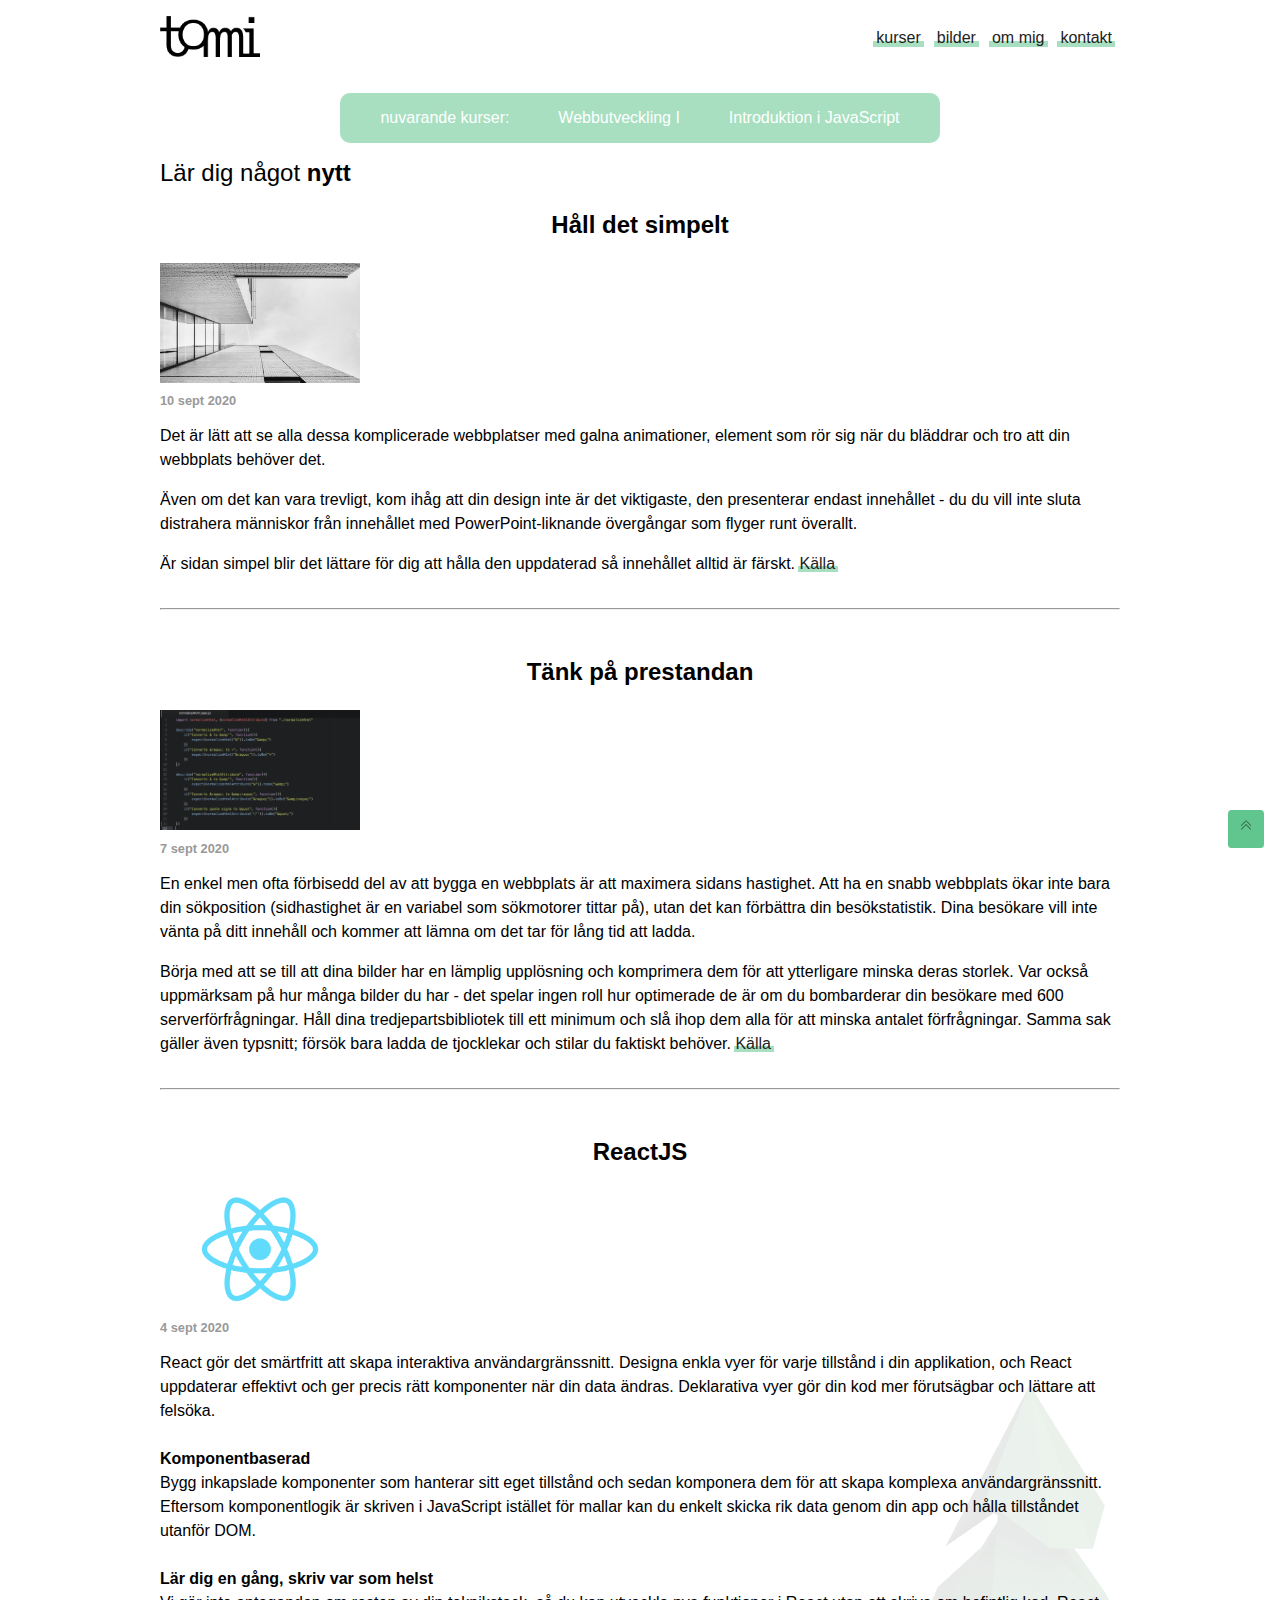
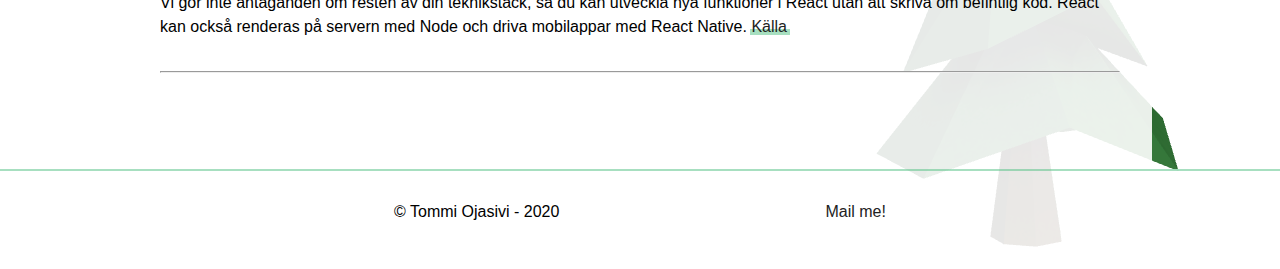
<file: index.html>
<!DOCTYPE html>
<html lang="sv">

<!-- Head innehåller information som inte syns för användaren -->

<head>
    <meta charset="UTF-8">
    <meta name="viewport" content="width=device-width, initial-scale=1.0">
    <title>Tommi Ojaskivi</title>

    <!-- Favicon är den lilla bilden som syns i fliken -->
    <link rel="shortcut icon" href="img/favicon.png" type="image/x-icon">

    <!-- Länk till CSS -->
    <link rel="stylesheet" href="css/style.css">
</head>

<!-- Body innehåller allt användaren ser -->

<body>

    <!-- ankare som används i "tillbaka upp"-knappen -->
    <a id="top"></a>

    <!-- Tillbaka till toppen knapp -->
    <a href="#top" id="top-button"><img src="img/uparrow.png" alt=""></a>

    <div id="body-container">

        <!-- Header är högst upp på sidan -->
        <header>

            <!-- En logotyp som även är en länk -->
            <a href="index.html"><img src="img/logo.png" alt="Logotyp"></a>

            <!-- Navigationsmeny -->
            <nav>
                <a href="courses.html">kurser</a>
                <a href="pictures.html">bilder</a>
                <a href="about.html">om mig</a>
                <a href="contact.html">kontakt</a>
            </nav>
        </header>

        <!-- Main innehåller själva innehållet på en sida -->
        <main>

            <div id="quick-link">
                <span>nuvarande kurser:</span>
                <a href="dt057g">Webbutveckling I</a>
                <a href="dt084g">Introduktion i JavaScript</a>
            </div>

            <h2 class="top-h2"><span>Lär dig något</span> nytt</h2>

            <!-- Article är en del av sidan -->
            <article>

                <!-- Lite mindre rubrik än h1 -->
                <h2>Håll det simpelt</h2>

                <!-- Länken ska öppnas i en ny flik -->
                <a href="img/simple.jpg" target="_blank"><img src="img/simple.jpg"
                        alt="Svartvit bild på ett stilrent hus"></a>

                <!-- h4 är ännu mindre än h2 -->
                <h4>10 sept 2020</h4>

                <!-- Paragraf -->
                <p>
                    Det är lätt att se alla dessa komplicerade webbplatser med galna animationer, element som rör sig
                    när du
                    bläddrar och tro att din webbplats behöver det.
                </p>
                <p>Även om det kan vara trevligt, kom ihåg att din design inte är det viktigaste, den presenterar endast
                    innehållet - du
                    du vill inte sluta distrahera människor från innehållet med PowerPoint-liknande övergångar som
                    flyger
                    runt
                    överallt.
                </p>
                <p>
                    Är sidan simpel blir det lättare för dig att hålla den uppdaterad så innehållet alltid är färskt.

                    <a href="https://www.bluleadz.com/blog/bid/96973/6-tips-for-beginner-level-web-designers"
                        target="_blank">Källa</a>


                    <!-- Skriver ut ett horisontellt streck för avdelning -->

                </p>
                <hr>
            </article>

            <!-- Exakt samma som ovan -->
            <article>
                <h2>Tänk på prestandan</h2>
                <a href="img/js.png" target="_blank"><img src="img/js.png" alt="Skärmavbild av JavaScript-kod"></a>
                <h4>7 sept 2020</h4>
                <p>

                    En enkel men ofta förbisedd del av att bygga en webbplats är att maximera sidans hastighet. Att ha
                    en
                    snabb
                    webbplats ökar inte bara din sökposition (sidhastighet är en variabel som sökmotorer tittar på),
                    utan
                    det
                    kan
                    förbättra din besökstatistik. Dina besökare vill inte vänta på ditt innehåll och kommer att lämna om
                    det
                    tar
                    för lång tid att ladda.

                </p>
                <p> Börja med att se till att dina bilder har en lämplig upplösning och komprimera dem för att
                    ytterligare
                    minska
                    deras storlek.

                    Var också uppmärksam på hur många bilder du har - det spelar ingen roll hur optimerade de är om du
                    bombarderar din besökare med 600 serverförfrågningar.

                    Håll dina tredjepartsbibliotek till ett minimum och slå ihop dem alla för att minska antalet
                    förfrågningar.
                    Samma sak gäller även typsnitt; försök bara ladda de tjocklekar och stilar du faktiskt behöver.

                    <a href="https://www.bluleadz.com/blog/bid/96973/6-tips-for-beginner-level-web-designers"
                        target="_blank">Källa</a>
                </p>

                <hr>
            </article>
            <article>
                <h2>ReactJS</h2>
                <a href="img/react.png" target="_blank"><img src="img/react.png"
                        alt="ReactJS's logotyp, som ser ut som en atom"></a>
                <h4>4 sept 2020</h4>
                <p>


                    React gör det smärtfritt att skapa interaktiva användargränssnitt. Designa enkla vyer för varje
                    tillstånd i
                    din applikation, och React uppdaterar effektivt och ger precis rätt komponenter när din data ändras.

                    Deklarativa vyer gör din kod mer förutsägbar och lättare att felsöka.
                    <br><br>
                    <b>Komponentbaserad</b><br>
                    Bygg inkapslade komponenter som hanterar sitt eget tillstånd och sedan komponera dem för att skapa
                    komplexa
                    användargränssnitt.

                    Eftersom komponentlogik är skriven i JavaScript istället för mallar kan du enkelt skicka rik data
                    genom
                    din
                    app och hålla tillståndet utanför DOM.

                    <br><br>
                    <b>Lär dig en gång, skriv var som helst</b><br>
                    Vi gör inte antaganden om resten av din teknikstack, så du kan utveckla nya funktioner i React utan
                    att
                    skriva om befintlig kod.

                    React kan också renderas på servern med Node och driva mobilappar med React Native.

                    <a href="https://reactJS.org" target="_blank">Källa</a></p>
                <hr>
            </article>
        </main>

        <!-- Footer har man längst ner på en sida -->
        <footer>
            <div id="footer-content">
                <!-- & copy ; är en copyright symbol - (c), på HTML-språk -->
                &copy; Tommi Ojasivi - 2020<br>
                <a href="mailto:tooj1800@student.miun.se">Mail me!</a>
            </div>
        </footer>
    </div>
</body>

</html>
</file>
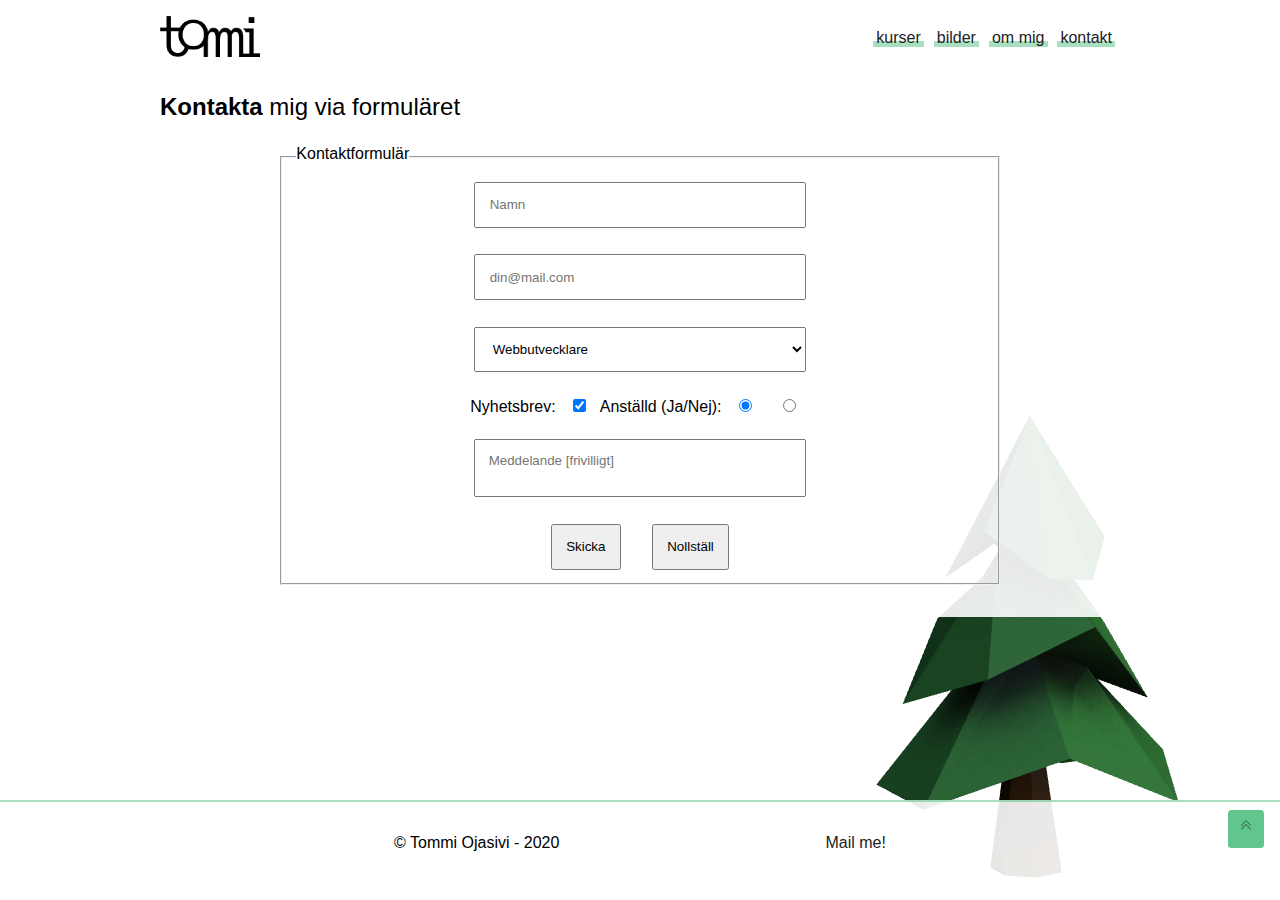
<file: contact.html>
<!DOCTYPE html>
<html lang="sv">

<head>
    <meta charset="UTF-8">
    <meta name="viewport" content="width=device-width, initial-scale=1.0">
    <title>Tommi Ojaskivi</title>
    <link rel="shortcut icon" href="img/favicon.png" type="image/x-icon">
    <link rel="stylesheet" href="css/style.css">
</head>

<body>
    <!-- ankare som används i "tillbaka upp"-knappen -->
    <a id="top"></a>

    <!-- Tillbaka till toppen knapp -->
    <a href="#top" id="top-button"><img src="img/uparrow.png" alt=""></a>

    <div id="body-container">
        <header>
            <a href="index.html"><img src="img/logo.png" alt="Logotyp"></a>
            <nav>
                <a href="courses.html">kurser</a>
                <a href="pictures.html">bilder</a>
                <a href="about.html">om mig</a>
                <a href="contact.html">kontakt</a>
            </nav>
        </header>


        <h2 class="top-h2">Kontakta<span> mig via formuläret</span></h2>


        <fieldset>

            <legend>Kontaktformulär</legend>

            <form>
                <input type="text" placeholder="Namn" required>
                <input type="email" placeholder="din@mail.com" required>
                <select name="jobb">
                    <option>Webbutvecklare</option>
                    <option>Webbdesigner</option>
                    <option>Projektledare</option>
                </select>

                <div id="boxes-and-buttons">
                    <div id="news-letter">
                        <label>Nyhetsbrev:</label>
                        <input type="checkbox" checked>
                    </div>

                    <div id="employment">
                        <label>Anställd (Ja/Nej):</label>

                        <input type="radio" name="anstalld" checked>

                        <input type="radio" name="anstalld">
                    </div>
                </div>
                <textarea style="resize: none;" placeholder="Meddelande [frivilligt]"></textarea>

                <div id="action-button">
                    <input type="submit" value="Skicka">
                    <input type="reset" value="Nollställ">
                </div>
            </form>
        </fieldset>


        <footer>
            <div id="footer-content">
                <!-- & copy ; är en copyright symbol - (c), på HTML-språk -->
                &copy; Tommi Ojasivi - 2020
                <a href="mailto:tooj1800@student.miun.se">Mail me!</a>
            </div>
        </footer>
    </div>
</body>

</html>
</file>
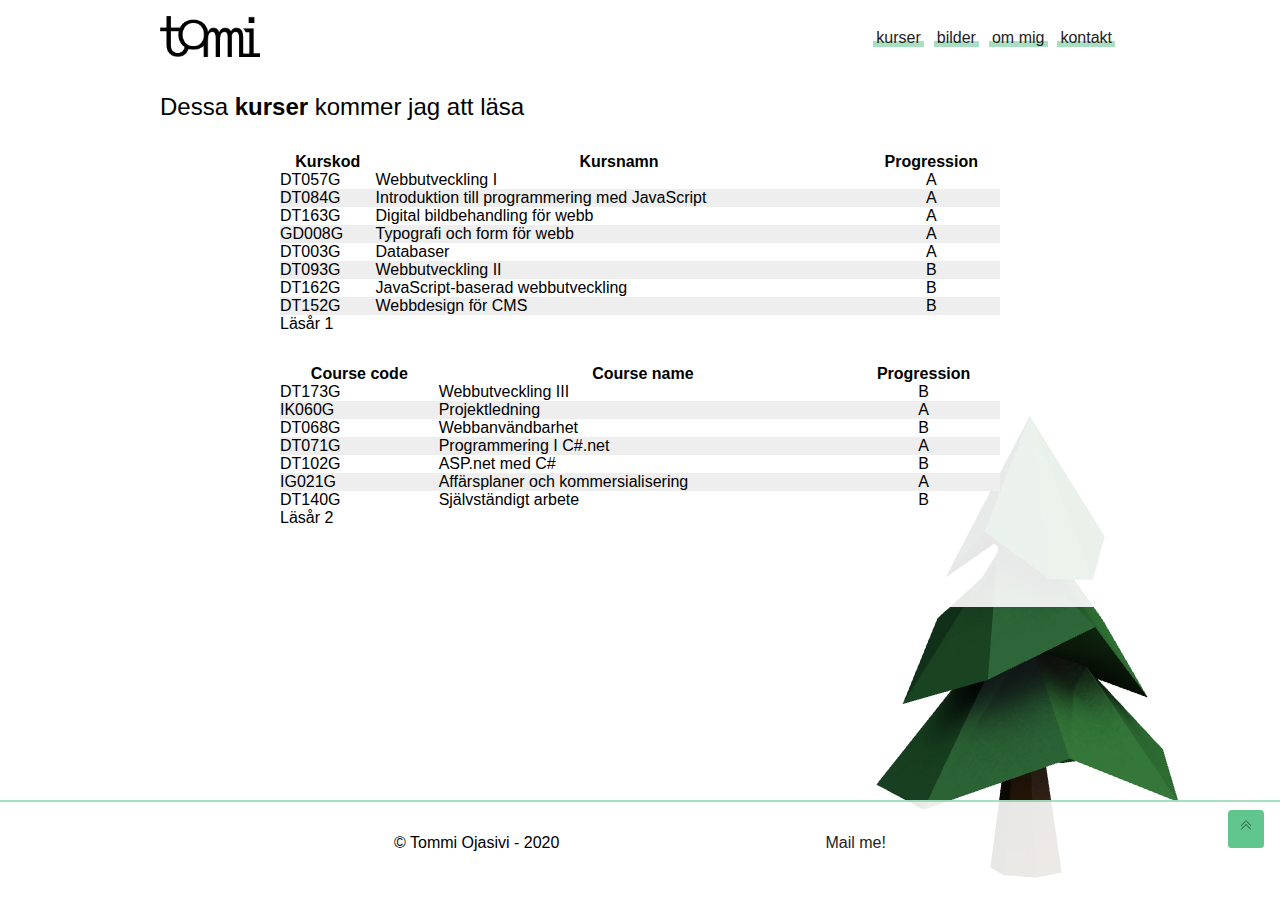
<file: courses.html>
<!DOCTYPE html>
<html lang="sv">


<!-- Allt som är likadant är kommenterat i index.html -->

<head>
    <meta charset="UTF-8">
    <meta name="viewport" content="width=device-width, initial-scale=1.0">
    <title>Tommi Ojaskivi</title>
    <link rel="shortcut icon" href="img/favicon.png" type="image/x-icon">
    <link rel="stylesheet" href="css/style.css">
</head>

<body>
    <!-- ankare som används i "tillbaka upp"-knappen -->
    <a id="top"></a>

    <!-- Tillbaka till toppen knapp -->
    <a href="#top" id="top-button"><img src="img/uparrow.png" alt=""></a>

    <div id="body-container">

        <header>
            <a href="index.html"><img src="img/logo.png" alt="Logotyp"></a>
            <nav>
                <a href="courses.html">kurser</a>
                <a href="pictures.html">bilder</a>
                <a href="about.html">om mig</a>
                <a href="contact.html">kontakt</a>
            </nav>
        </header>


        <main>


            <h2 class="top-h2"><span>Dessa</span> kurser <span>kommer jag att läsa</span></h2>


            <!-- En tabell för att presentera data -->
            <table>
                <thead>
                    <!-- tr är table-row, alltså en rad -->
                    <tr>
                        <!-- Rubrik för kolumner -->
                        <th>Kurskod</th>
                        <th>Kursnamn</th>
                        <th>Progression</th>
                    </tr>
                </thead>
                <tbody>
                    <tr>
                            <!-- Data till tabellen -->
                            <td>DT057G</td>
                            <td>Webbutveckling I</td>
                            <td>A</td>
                        </a>
                    </tr>
                    <tr>
                        <td>DT084G</td>
                        <td>Introduktion till programmering med JavaScript</td>
                        <td>A</td>
                    </tr>
                    <tr>
                        <td>DT163G</td>
                        <td>Digital bildbehandling för webb</td>
                        <td>A</td>
                    </tr>
                    <tr>
                        <td>GD008G </td>
                        <td>Typografi och form för webb</td>
                        <td>A</td>
                    </tr>
                    <tr>
                        <td>DT003G </td>
                        <td>Databaser</td>
                        <td>A</td>
                    </tr>
                    <tr>
                        <td>DT093G </td>
                        <td>Webbutveckling II</td>
                        <td>B</td>
                    </tr>
                    <tr>
                        <td>DT162G </td>
                        <td>JavaScript-baserad webbutveckling</td>
                        <td>B</td>
                    </tr>
                    <tr>
                        <td>DT152G </td>
                        <td>Webbdesign för CMS</td>
                        <td>B</td>
                    </tr>
                </tbody>

                <tfoot>
                    <tr>

                        <!-- colspan="3" gör kolumnens bredd till 3 -->
                        <td colspan="3">Läsår 1</td>
                    </tr>
                </tfoot>
            </table>

            <table>

                <thead>
                    <tr>
                        <th>Course code</th>
                        <th>Course name</th>
                        <th>Progression</th>
                    </tr>
                </thead>

                <tbody>
                    <tr>
                        <td>DT173G </td>
                        <td>Webbutveckling III </td>
                        <td> B</td>
                    </tr>
                    <tr>
                        <td>IK060G </td>
                        <td>Projektledning</td>
                        <td>A</td>
                    </tr>
                    <tr>
                        <td>DT068G </td>
                        <td>Webbanvändbarhet </td>
                        <td>B</td>
                    </tr>
                    <tr>
                        <td> DT071G </td>
                        <td>Programmering I C#.net</td>
                        <td>A</td>
                    </tr>
                    <tr>
                        <td> DT102G </td>
                        <td>ASP.net med C# </td>
                        <td>B</td>
                    </tr>
                    <tr>
                        <td> IG021G </td>
                        <td> Affärsplaner och kommersialisering</td>
                        <td>A</td>
                    </tr>
                    <tr>
                        <td> DT140G </td>
                        <td>Självständigt arbete</td>
                        <td>B</td>
                    </tr>
                </tbody>

                <tfoot>
                    <tr>
                        <td colspan="3">Läsår 2</td>
                    </tr>
                </tfoot>

            </table>

        </main>

        <footer>
            <div id="footer-content">
                <!-- & copy ; är en copyright symbol - (c), på HTML-språk -->
                &copy; Tommi Ojasivi - 2020
                <a href="mailto:tooj1800@student.miun.se">Mail me!</a>
            </div>
        </footer>
    </div>
</body>

</html>
</file>
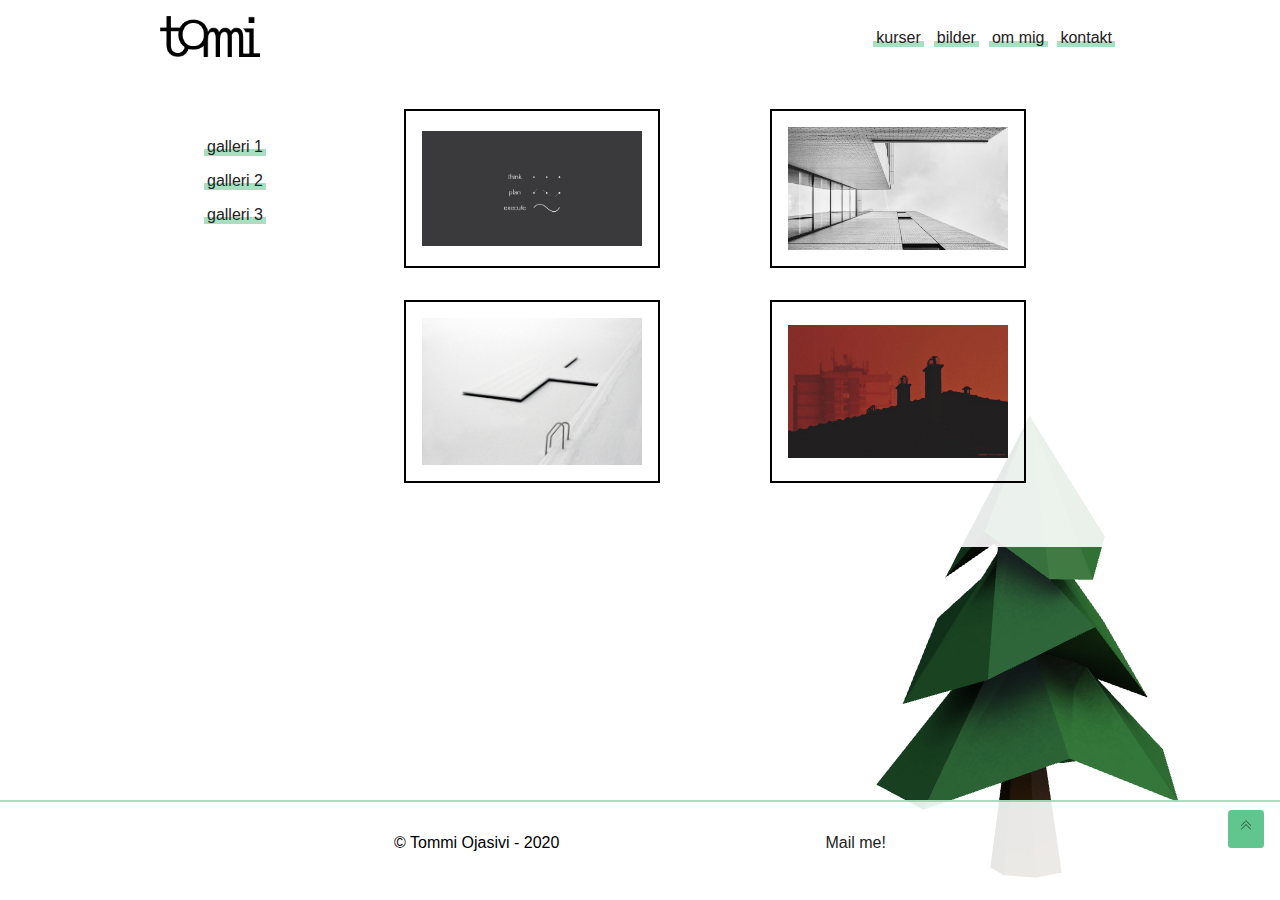
<file: pictures.html>
<!DOCTYPE html>
<html lang="sv">

<head>
    <meta charset="UTF-8">
    <meta name="viewport" content="width=device-width, initial-scale=1.0">
    <title>Tommi Ojaskivi</title>
    <link rel="shortcut icon" href="img/favicon.png" type="image/x-icon">
    <link rel="stylesheet" href="css/style.css">
</head>

<body>
       <!-- ankare som används i "tillbaka upp"-knappen -->
       <a id="top"></a>

       <!-- Tillbaka till toppen knapp -->
       <a href="#top" id="top-button"><img src="img/uparrow.png" alt=""></a>
   
    <div id="body-container">
        <header>
            <a href="index.html"><img src="img/logo.png" alt="Logotyp"></a>
            <nav>
                <a href="courses.html">kurser</a>
                <a href="pictures.html">bilder</a>
                <a href="about.html">om mig</a>
                <a href="contact.html">kontakt</a>
            </nav>
        </header>

        <main id="image-main">

            <div id="image-menu">
                <a href="pictures.html">galleri 1</a>
                <a href="pictures2.html">galleri 2</a>
                <a href="pictures3.html">galleri 3</a>
            </div>

            <div id="image-container">
                <a href="img/minimalism.jpg" target="_blank"><img src="img/minimalism.jpg" alt="Motiverande poster"></a>
                <a href="img/simple.jpg" target="_blank"><img src="img/simple.jpg"
                        alt="Svartvit bild på stilrent hus"></a>
                <a href="img/snowbridge.jpg" target="_blank"><img src="img/snowbridge.jpg" alt="Stilren bild på en brygga täckt med snö"></a>
                <a href="img/fogroof.jpg" target="_blank"><img src="img/fogroof.jpg"
                        alt="Bild på hustak i en dimma, himlen är helt röd"></a>
            </div>
        </main>

        <footer>
            <div id="footer-content">
                <!-- & copy ; är en copyright symbol - (c), på HTML-språk -->
                &copy; Tommi Ojasivi - 2020
                <a href="mailto:tooj1800@student.miun.se">Mail me!</a>
            </div>
        </footer>
    </div>
</body>

</html>
</file>
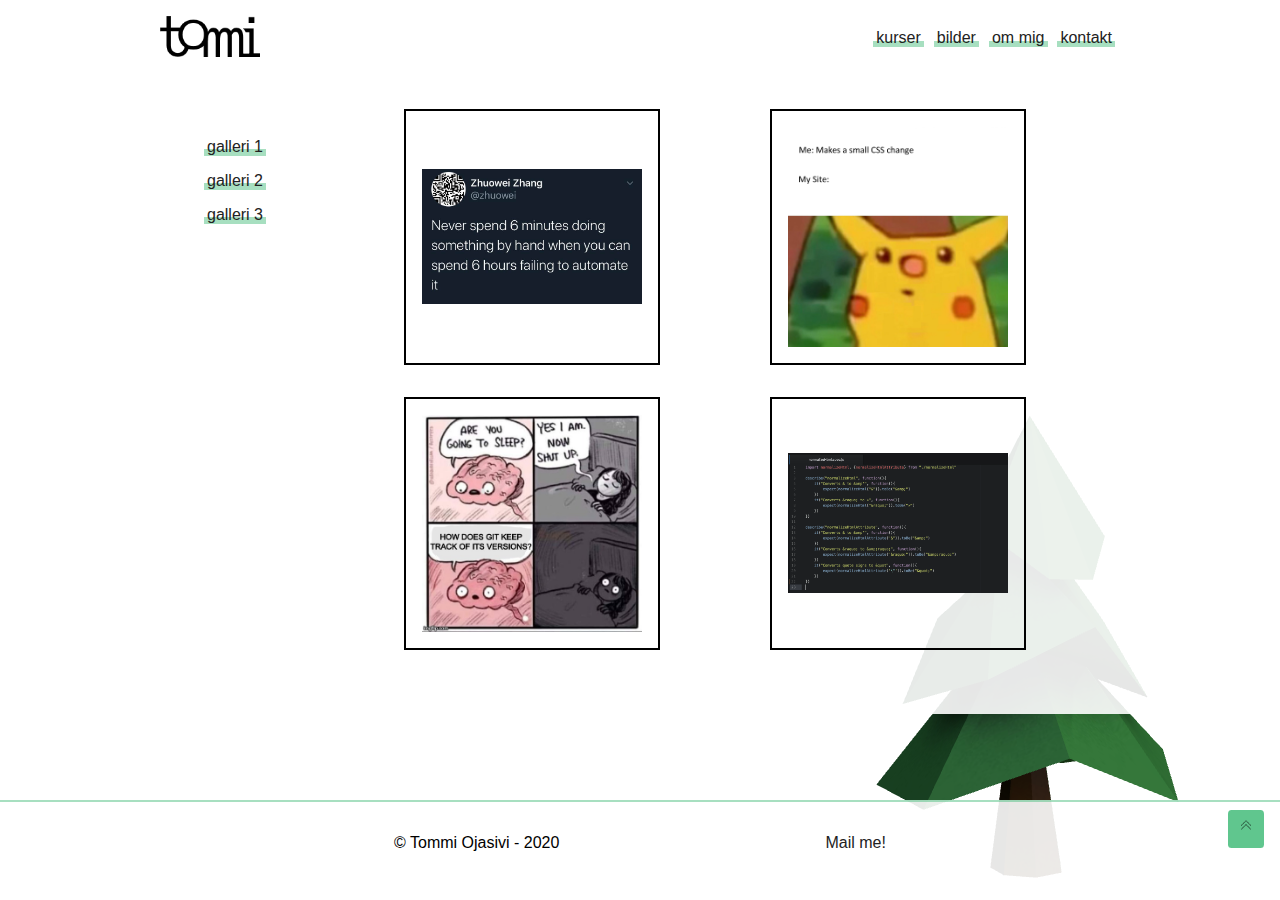
<file: pictures2.html>
<!DOCTYPE html>
<html lang="sv">

<head>
    <meta charset="UTF-8">
    <meta name="viewport" content="width=device-width, initial-scale=1.0">
    <title>Tommi Ojaskivi</title>
    <link rel="shortcut icon" href="img/favicon.png" type="image/x-icon">
    <link rel="stylesheet" href="css/style.css">
</head>

<body>
       <!-- ankare som används i "tillbaka upp"-knappen -->
       <a id="top"></a>

       <!-- Tillbaka till toppen knapp -->
       <a href="#top" id="top-button"><img src="img/uparrow.png" alt=""></a>
   
    <div id="body-container">
        <header>
            <a href="index.html"><img src="img/logo.png" alt="Logotyp"></a>
            <nav>
                <a href="courses.html">kurser</a>
                <a href="pictures.html">bilder</a>
                <a href="about.html">om mig</a>
                <a href="contact.html">kontakt</a>
            </nav>
        </header>



        <main id="image-main">

            <div id="image-menu">
                <a href="pictures.html">galleri 1</a>
                <a href="pictures2.html">galleri 2</a>
                <a href="pictures3.html">galleri 3</a>
            </div>

            <div id="image-container">
                <a href="img/sixminutes.jpg" target="_blank"><img src="img/sixminutes.jpg" alt="Bild på en tweet: Never spend 6 minutes doing something by hand when you can spend 6 hours failing to automate it"></a>
                <a href="img/csschange.png" target="_blank"><img src="img/csschange.png"
                        alt="Meme: Me: 'Makes a small CSS change'. My site: Bild på Pikachu där munnen hamnat mellan ögonen"></a>
                <a href="img/gitmeme.jpg" target="_blank"><img src="img/gitmeme.jpg" alt="Meme: Hjärnan frågar hur Gits versionshantering fungerar när man försöker sova"></a>
                <a href="img/js.png" target="_blank"><img src="img/js.png"
                        alt="Bild på JavaScript-kod"></a>
            </div>
        </main>

        <footer>
            <div id="footer-content">
                <!-- & copy ; är en copyright symbol - (c), på HTML-språk -->
                &copy; Tommi Ojasivi - 2020
                <a href="mailto:tooj1800@student.miun.se">Mail me!</a>
            </div>
        </footer>
    </div>
</body>

</html>
</file>
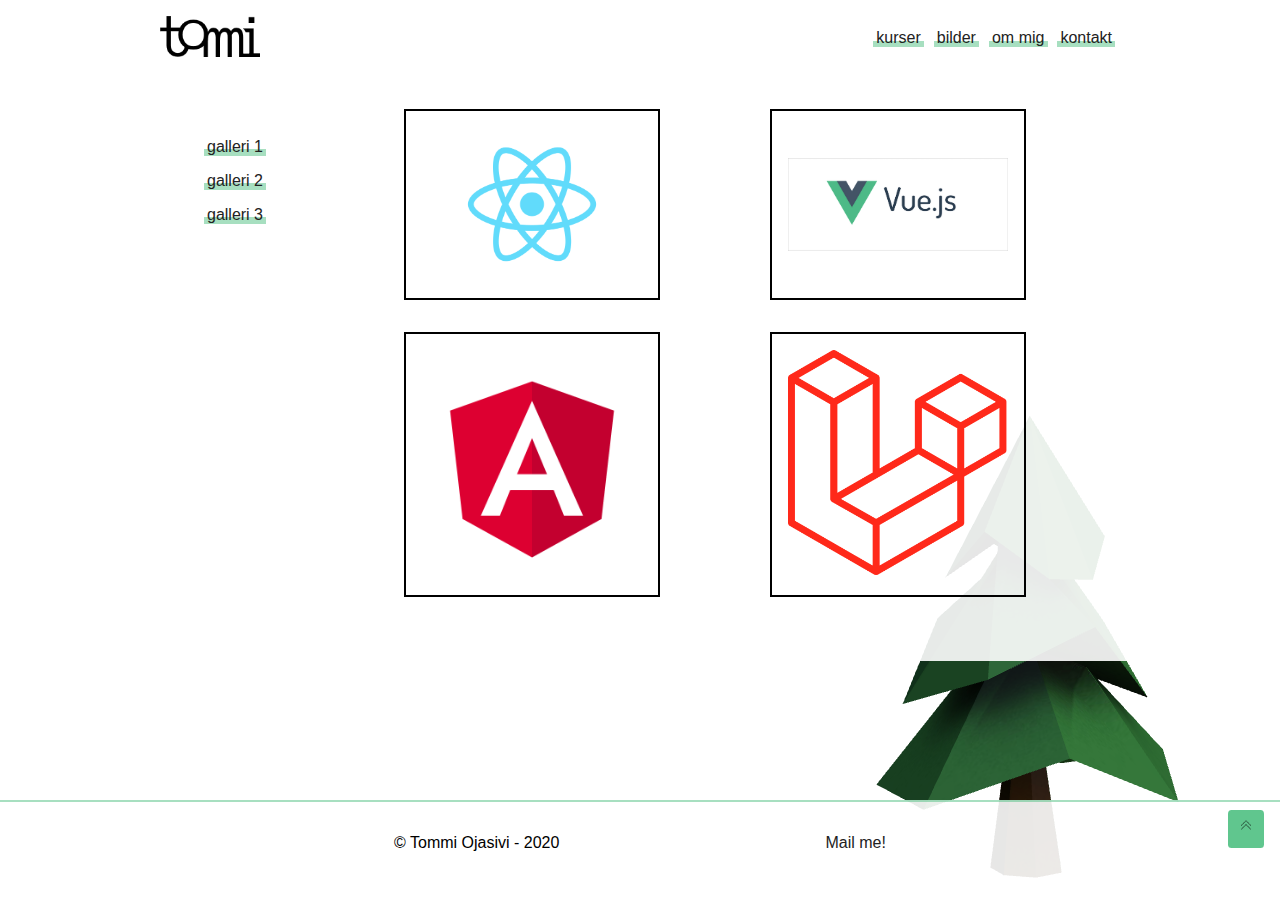
<file: pictures3.html>
<!DOCTYPE html>
<html lang="sv">

<head>
    <meta charset="UTF-8">
    <meta name="viewport" content="width=device-width, initial-scale=1.0">
    <title>Tommi Ojaskivi</title>
    <link rel="shortcut icon" href="img/favicon.png" type="image/x-icon">
    <link rel="stylesheet" href="css/style.css">
</head>

<body>
       <!-- ankare som används i "tillbaka upp"-knappen -->
       <a id="top"></a>

       <!-- Tillbaka till toppen knapp -->
       <a href="#top" id="top-button"><img src="img/uparrow.png" alt=""></a>
   
    <div id="body-container">

        <header>
            <a href="index.html"><img src="img/logo.png" alt="Logotyp"></a>
            <nav>
                <a href="courses.html">kurser</a>
                <a href="pictures.html">bilder</a>
                <a href="about.html">om mig</a>
                <a href="contact.html">kontakt</a>
            </nav>
        </header>



        <main id="image-main">

            <div id="image-menu">
                <a href="pictures.html">galleri 1</a>
                <a href="pictures2.html">galleri 2</a>
                <a href="pictures3.html">galleri 3</a>
            </div>

            <div id="image-container">
                <a href="img/react.png" target="_blank"><img src="img/react.png"
                        alt="Reacts logotyp, som är en atom"></a>
                <a href="img/vue.png" target="_blank"><img src="img/vue.png" alt="Vues logotyp, som är ett V"></a>
                <a href="img/angular.png" target="_blank"><img src="img/angular.png"
                        alt="Angulars logotyp, som är ett A"></a>
                <a href="img/laravel.png" target="_blank"><img src="img/laravel.png"
                        alt="Laravels logotyp, som är ett L"></a>
            </div>
        </main>
        <footer>
            <div id="footer-content">
                <!-- & copy ; är en copyright symbol - (c), på HTML-språk -->
                &copy; Tommi Ojasivi - 2020
                <a href="mailto:tooj1800@student.miun.se">Mail me!</a>
            </div>
        </footer>
    </div>
</body>

</html>
</file>
<file: css/style.css>
/* jag använde inte float på något ställe, då jag inte fann något behov av att använda det */

/* globala inställningar */
* {
    /* nollställer margin och padding */
    margin : 0;
    padding: 0;

    /* ändrar sättet margins räknas på */
    box-sizing: border-box;

    /* byter font */
    font-family: 'Segoe UI', Roboto, Oxygen, Ubuntu, Cantarell, 'Open Sans', 'Helvetica Neue', sans-serif;
}

html {
    /* visar scrollbaren hela tiden, så sidan inte hoppar i sidleds */
    overflow-y: scroll;
}

body {

    /* 100% av skärmen. Krävs för att footern ska fungera korrekt */
    min-height: 100vh;

    position: relative;

    background-image : url("../img/bgtree.png");
    background-repeat: no-repeat;

    /* flytta ned bakgrundsbilden längst ner till höger */
    background-position: 100% 100%;

    /* gör så att innehållet inte åker in bakom footern */
    padding-bottom: 100px;


}

#body-container {
    max-width: 1024px;
    width    : 90%;

    background-color: rgba(255, 255, 255, 0.9);

    /* centerar bodyn */
    margin       : auto;
    /* flyttar ner innehållet på sidan 1 em */
    padding-top  : 1em;
    padding-left : 2em;
    padding-right: 2em;

    /* förhindrar innehållet ifrån att åka in bakom footern */
    padding-bottom: 1em;

}

main {
    padding-bottom: 2em;
}

/* upp-knappen */
#top-button {

    /* låst position */
    position: fixed;

    /* position på sidan */
    right: 1em;
    top  : 90%;

    height: 10px;

    background: rgba(79, 192, 130, 0.9);
    z-index   : 999;
    padding   : .4em .8em 2em .8em;

    /* rundade hörn */

    border-radius  : 10%;
    justify-content: center;
}

#top-button img {
    width : 10px;
    height: 10px;
}

header {
    /* flyttar innehållet så det ligger bredvid varandra och flyttar isär innehållet */
    display        : flex;
    justify-content: space-between;

    /* flyttar ner innehåller under headern */
    margin-bottom: 2em;
}

h2 {
    margin-bottom: 1em;
}

footer {
    display        : flex;
    justify-content: space-around;
    position       : absolute;
    bottom         : 0;
    left           : 0;
    right          : 0;
    height         : 100px;
    margin         : auto;

    /* border ovanför footern */
    border-top      : 2px solid rgba(79, 192, 130, 0.5);
    background-color: rgba(255, 255, 255, 0.9);

}

#footer-content {
    display        : flex;
    justify-content: space-evenly;
    max-width      : 1024px;
    width          : 90%;

    padding-top: 2em;
}

p {
    margin-top   : 1em;
    margin-bottom: 1em;
    line-height  : 1.5;
}

header img {
    width: 100px;
}

nav {
    display    : flex;
    align-items: center;
}

/* ändrar endast a-taggar i nav */
nav a {
    margin: 0.5em;
}

/* ändrar länkar när man har besökt en länk, har musen på en länk och klickar på en länk */
a,
a:visited,
a:hover,
a:active {
    font-weight    : 500;
    text-decoration: none;
    color          : #222;
    position       : relative;
    z-index        : 1;
}

/* kod för den där gröna markeringen på alla länkarna */
/* jag vill inte ha den på min header-logo */
/* grundkod från evanyou.me */
nav a:after,
p a:after,
#image-menu a:after,
li a:after {
    /* gröna-rektangeln innehåller ingen text (content) */
    content : "";
    position: absolute;

    /* flyttar den längst bak */
    z-index: -999;

    /* hur mycket av länken ska täckas */
    top: 65%;

    /* rutan sticker ut lite på bägge sidor */
    left : -0.2em;
    right: -0.2em;

    /*  */
    bottom          : 0;
    transition      : top 250ms;
    background-color: rgba(79, 192, 130, 0.5);
}

p a:after {
    left: -0.1em;
}

a:hover:after,
#image-menu a:hover:after {
    top: 0%;
}

/* index/nyhets-sidan */

#quick-link {
    display        : flex;
    margin         : auto;
    min-width      : 50%;
    max-width      : 600px;
    justify-content: space-around;
    margin-bottom  : 1em;
    background     : rgba(79, 192, 130, .5);
    padding        : 1em;
    border-radius  : 10px;
    color          : white;
    font-weight    : bold;

}

#quick-link a {
    color: white;
}

#quick-link a:hover {
    color: #ddd;
}

article img {
    width : 200px;
    height: 120px;

    /* behåller aspect-ration vid ändrande av storlek */
    object-fit: cover;

}

hr {
    margin-top   : 2em;
    margin-bottom: 3em;
}

article h2 {
    margin-bottom: 1em;
    text-align   : center;
}

h4 {
    margin-top   : 0.5em;
    margin-bottom: 0.5em;
    /* mindre text, annan färg och annat typsnitt */
    font-size    : 0.8rem;
    color        : #999;
    font-family  : 'Lucida Sans', 'Lucida Sans Regular', 'Lucida Grande', 'Lucida Sans Unicode', Geneva, Verdana, sans-serif;
}

/* courses-sidan */
table {
    margin: auto;

    /* tabellen är 75% av bodyn */
    width        : 75%;
    margin-top   : 2em;
    margin-bottom: 2em;

    border-collapse: collapse;
}

/* varje jämn (varannan) rad blir lite mörkare */
tr:nth-child(even) {
    background-color: #EEE;
}

/* pictures-sidorna */

#image-main {
    display: flex;
}

#image-menu {
    width    : 20%;
    min-width: 150px;
    display  : flex;

    /* flex går nedåt */
    flex-direction: column;
    align-items   : center;

    /* flytta ner länkarna lite */
    padding-top: 3%;
}

#image-menu a {
    margin-top: 1em;

}

#image-container {
    display        : flex;
    justify-content: space-evenly;
    flex-wrap      : wrap;
}

#image-container a {
    display: flex;
    width  : fit-content;
    border : 2px solid black;
    padding: 1em;
    margin : 1em;
}

#image-container img {

    width     : 220px;
    object-fit: contain;
}

/* tredje td kommer ha centrerad text */
td:nth-child(3) {
    text-align: center;
}


/* about me-sidan */


.about-me {
    display: flex;
}

.column {
    width: 67%;
}

#right {
    width: 33%;
}

.about-me img {
    width     : 100%;
    object-fit: cover;
}

span {
    font-weight: 100;
}

.column ul,
.column li {
    list-style-position: inside;
    margin-top         : 1em;
    line-height        : 1.5;
}

.column li {
    list-style-position: inside;
}

.column p {
    padding-right: 2em;
}

/* contact-sidan */

fieldset {
    margin       : auto;
    margin-top   : 1em;
    margin-bottom: 1em;
    width        : 75%;
}

legend {
    /* flyttar in texten lite mot mitten och uppåt */
    margin-left   : 2%;
    padding-bottom: 6px;
}

form {
    display       : flex;
    flex-direction: column;
    width         : 50%;
    margin        : auto;
}

#action-button {
    margin: auto;
}

#boxes-and-buttons {
    display: flex;
    margin : auto;
}

input,
select,
textarea {
    margin : 1em;
    padding: 1em;
}

@media screen and (max-width:800px) {
    #image-main {
        display: block;
    }

    .top-h2 {
        display: none;
    }

    #image-menu {
        flex-direction : row;
        width          : 100%;
        justify-content: space-evenly;
    }

    form {
        width: 100%;
    }

    #boxes-and-buttons {
        display: block;
    }
}

@media screen and (max-width:600px) {

    #quick-link span {
        display: none;
    }

    .about-me {
        flex-direction: column;
    }

    .column,
    #right {
        width : 100%;
        margin: auto;
    }

    .column {
        margin-bottom: 2em;
    }

}
</file>
